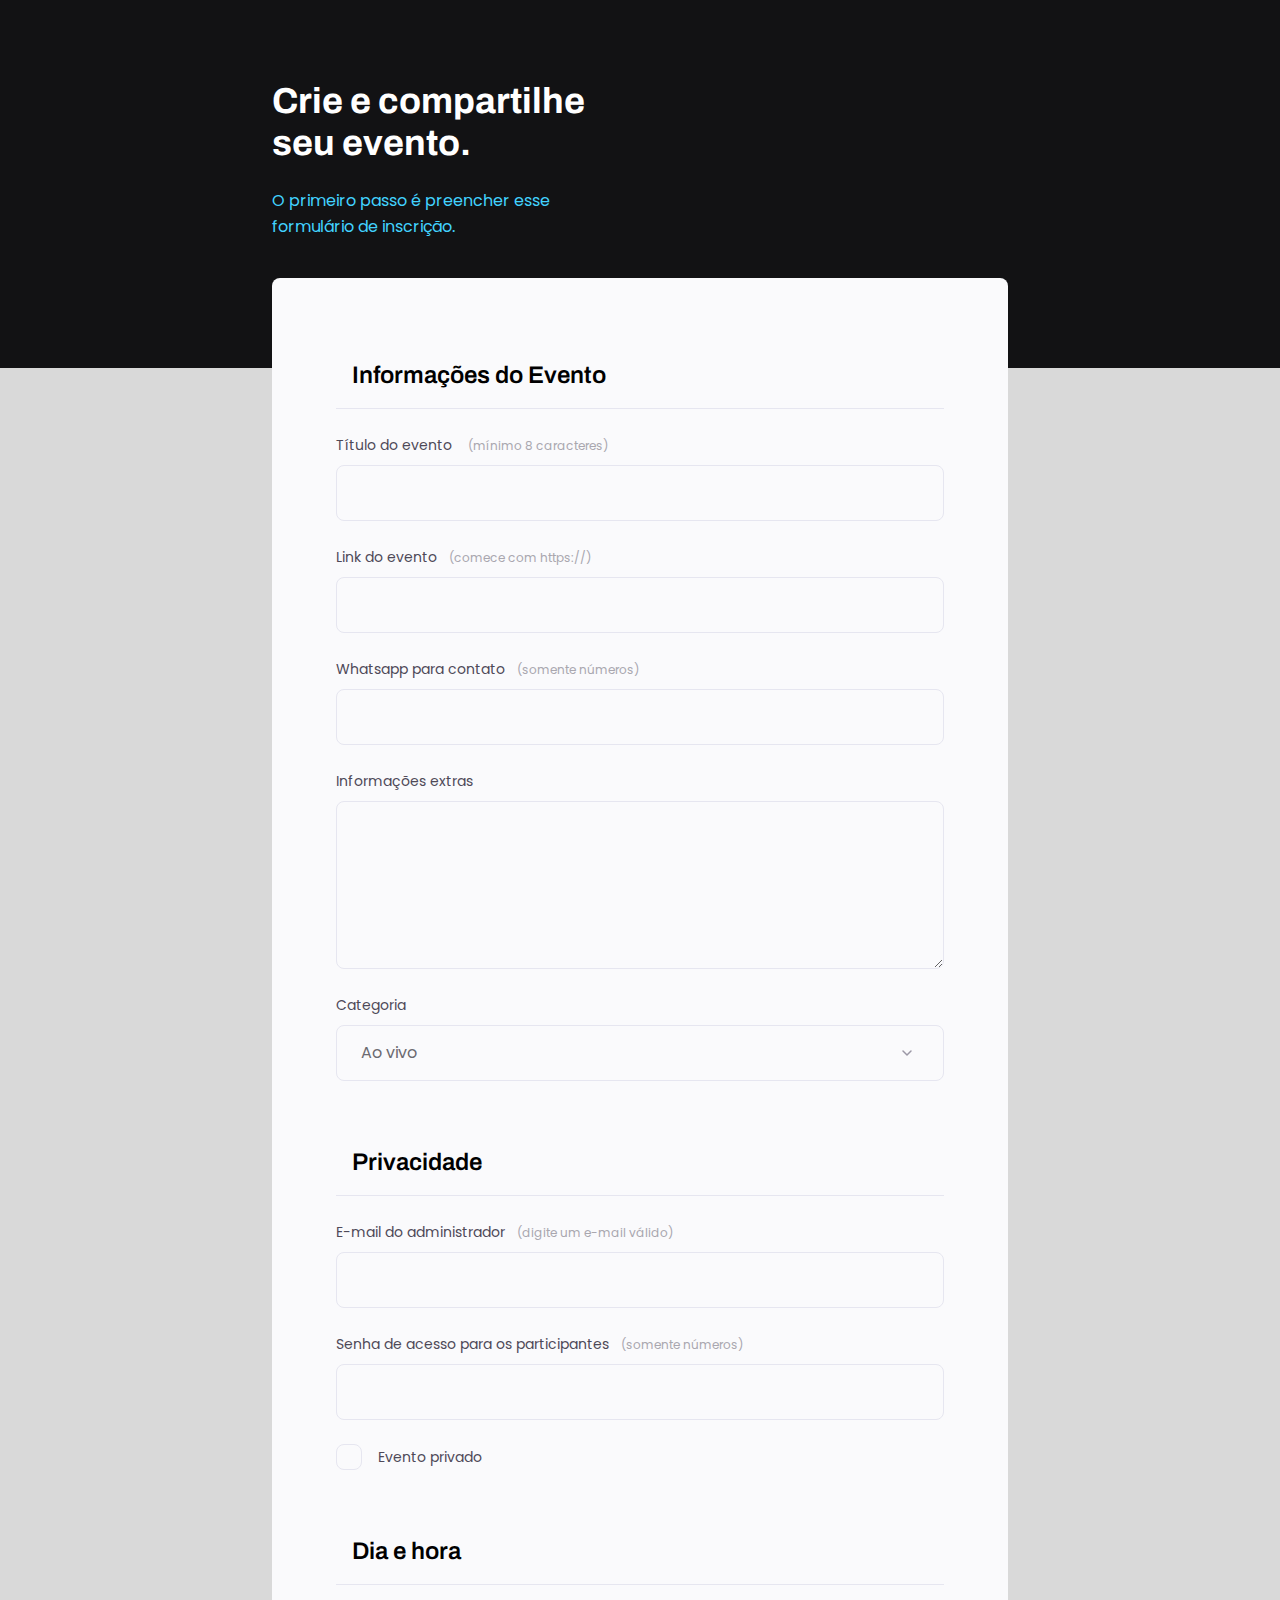
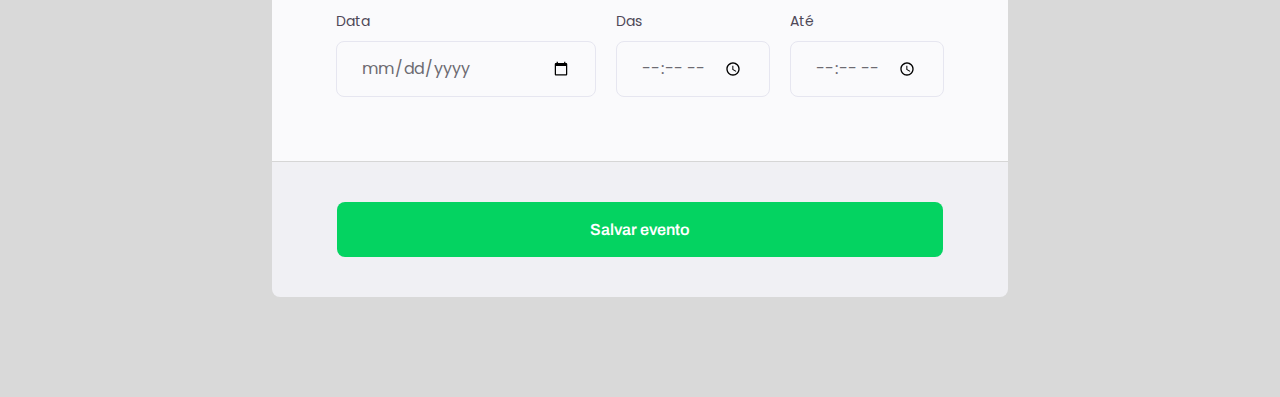
<file: index.html>
<!DOCTYPE html>

<html lang="pt-br">

  <head>
    <link rel="preconnect" href="https://fonts.googleapis.com" />
    <link rel="preconnect" href="https://fonts.gstatic.com" crossorigin />
    <meta charset="UTF-8" />
    <meta name="viewport" content="width=device-width, initial-scale=1.0" />
    <title>Sharevent</title>
    <link rel="stylesheet" href="style.css" />
    <link
      href="https://fonts.googleapis.com/css2?family=Archivo:wght@600;700&family=Poppins&display=swap"
      rel="stylesheet"
    />
    <link rel="shortcut icon" href="/images/favicon.png" type="image/x-icon">
  </head>

  <body>

    <div class="page">

      <header>
        <h1>Crie e compartilhe seu evento.</h1>
        <p>O primeiro passo é preencher esse formulário de inscrição.</p>
      </header>

      <form>

        <fieldset>
          <div class="fieldset-wrapper">
            <!-- Tendo em vista que o elemento <legend> não obedece o display flex de <fieldset> (talvez por bug), foi criada uma <div> que cumprirá o papel de englobar todos pequenos agrupamentos correspondentes a cada campo. -->

            <legend>Informações do Evento</legend>

            <div class="input-wrapper">
              <!-- Criação da classe de caixas que englobarão os dois elementos (<label> e <input>) relacionados ao campo.  -->
              <label for="event-title"
                >Título do evento <span>(mínimo 8 caracteres)</span></label
              >
              <input type="text" id="event-title" />
            </div>

            <div class="input-wrapper">
              <label for="event-link"
                >Link do evento<span>(comece com https://)</span></label
              >
              <input type="url" id="event-link" />
            </div>

            <div class="input-wrapper">
              <label for="event-whatsapp"
                >Whatsapp para contato<span>(somente números)</span></label
              >
              <input type="number" id="event-whatsapp" />
            </div>

            <div class="input-wrapper">
              <label for="event-info">Informações extras</label>
              <textarea id="event-info"></textarea>
            </div>

            <div class="input-wrapper">
              <label for="event-category">Categoria</label>
              <select id="event-category">
                <option value="live">Ao vivo</option>
                <option value="podcast">Podcast</option>
                <option value="mentorship">Mentoria</option>
              </select>
            </div>
          </div>
        </fieldset>

        <fieldset>

          <div class="fieldset-wrapper">

            <legend>Privacidade</legend>

            <div class="input-wrapper">
              <label for="event-email"
                >E-mail do administrador<span>(digite um e-mail válido)</span></label
              >
              <input type="email" id="event-email" />
            </div>

            <div class="input-wrapper">
              <label for="event-password"
                >Senha de acesso para os participantes<span>(somente números)</span></label
              >
              <input type="password" id="event-password" />
            </div>

            <div class="checkbox-wrapper">
              <input type="checkbox" id="event-private" />
              <label for="event-private"
                >Evento privado</label
              >
            </div>

          </div>

        </fieldset>

        <fieldset>

          <div class="fieldset-wrapper">

            <legend>Dia e hora</legend>

            <div class="col-3">
              <div class="input-wrapper">
                <label for="event-date"
                  >Data</label>
                <input type="date" id="event-date" />
              </div>
  
              <div class="input-wrapper">
                <label for="event-begin"
                  >Das</label>
                <input type="time" id="event-begin" />
              </div>

              <div class="input-wrapper">
                <label for="event-end"
                  >Até</label>
                <input type="time" id="event-end" />
              </div>

          </div>

        </fieldset>
        
        
      </form>

      <footer>
        <input class="button" type="submit" value="Salvar evento">
      </footer>

    </div>

  </body>

</html>
</file>
<file: style.css>
* {
  margin: 0;
  padding: 0;
  box-sizing: border-box; /* Essa propriedade permite que seja aplicado preenchimento interno na caixa sem que a largura seja alterada. */
}

body,
input,
select,
textarea {
  font-family: "Poppins", sans-serif;
}

body {
  background: #d9d9d9;
}

body::before {
  /* Pseudo-classe utilizada para adicionar um elemento HTML anterior ao elemento correspondente ao seletor. */
  background: #121214;
  content: "";

  width: 100%;
  height: 368px;

  position: absolute;
  top: 0;
  left: 0;
  z-index: -1;
  /* A sub-propriedade "z-index" é responsável por sobpor ou sobrepor elemento HTML a outro. */
}

.page {
  width: 736px;
  margin: auto;
}

header {
  width: 319px;

  margin-top: 80px;
}

header h1 {
  color: #fff;
  font-family: "Archivo", sans-serif;
  font-weight: bold;
  font-size: 36px;
  line-height: 42px;

  margin-bottom: 24px;
}

header p {
  color: #42d3ff;

  font-size: 16px;
  line-height: 26px;
}

form {
  background: #fafafc;

  margin-top: 38px;
  padding: 64px;
  min-height: 300px;
  border-radius: 8px 8px 0 0;

  display: flex;
  flex-direction: column;
  gap: 48px;
}

fieldset {
  border: none;
}

.fieldset-wrapper {
  display: flex;
  flex-direction: column;
  gap: 24px;
}

fieldset legend {
  font-family: "Archivo", sans-serif;
  font-size: 24px;
  line-height: 34px;
  font-weight: 600;

  width: 100%;

  border-bottom: 1px solid #e6e6f0;
  padding: 16px;
}

.input-wrapper {
  display: flex;
  flex-direction: column;
}

.input-wrapper label,
.checkbox-wrapper label {
  color: #4e4958;

  font-size: 14px;
  line-height: 24px;
  margin-bottom: 8px;
}

.input-wrapper label span {
  color: #a9a7af;

  font-size: 12px;
  line-height: 20px;

  margin-left: 12px;
}

.input-wrapper label span:hover {
  color: #6c6a71;
}

.input-wrapper input,
.input-wrapper textarea,
.input-wrapper select {
  background: #fafafc;

  border: 1px solid #e6e6f0;
  border-radius: 8px;

  height: 56px;

  padding: 0 24px;

  font-size: 16px;
  line-height: 26px;

  color: #6c6a71;
}

.input-wrapper textarea {
  height: 168px;
}

.input-wrapper select {
  appearance: none; /* Remove a seta de abertura do menu suspenso. */
  -webkit-appearance: none; /* O prefixo (vendor-prefix) permite a aplicação da propriedade nos navegadores que não implementaram-na. */

  background-image: url("data:image/svg+xml,%3Csvg width='24' height='24' viewBox='0 0 24 24' fill='none' xmlns='http://www.w3.org/2000/svg'%3E%3Cg clip-path='url(%23clip0_1_54)'%3E%3Cpath d='M8 10L12 14L16 10' stroke='%239C98A6' stroke-width='1.5' stroke-linecap='round' stroke-linejoin='round'/%3E%3C/g%3E%3Cdefs%3E%3CclipPath id='clip0_1_54'%3E%3Crect width='24' height='24' fill='white'/%3E%3C/clipPath%3E%3C/defs%3E%3C/svg%3E%0A");
  background-repeat: no-repeat;
  background-position: right 24px top 50%;
}

.col-3 {
  display: flex;
  gap: 20px;
}

.col-3 > div:nth-child(1) {
  width: 100%;
}
/* O seletor ">", de descendente direto, indica que a regra se aplicará apenas a elementos que são filhos diretos do elemento com a classe "col-3".

Já "div:nth-child()" se refere ao elemento <div> que é o primeiro filho direto do elemento com a classe "col-3".   

O ":nth-child(1)" significa que se aplica ao primeiro filho. */

.checkbox-wrapper {
  position: relative;
}

.checkbox-wrapper label {
  display: flex;
  align-items: center;
  gap: 16px;

  margin: 0;
}

.checkbox-wrapper input {
  position: absolute;
  top: 0;
  left: 0;

  width: 24px;
  height: 24px;

  opacity: 0;
}

.checkbox-wrapper label::before {
  content: "";
  width: 24px;
  height: 24px;
  border: 1px solid #e6e6f0;
  border-radius: 8px;

  display: block;
}

.checkbox-wrapper input:checked + label::before {
  background-image: url("data:image/svg+xml,%3Csvg width='24' height='24' viewBox='0 0 24 24' fill='none' xmlns='http://www.w3.org/2000/svg'%3E%3Cg clip-path='url(%23clip0_2619_23)'%3E%3Cpath d='M9 16.17L4.83 12L3.41 13.41L9 19L21 7L19.59 5.59L9 16.17Z' fill='%2342D3FF'/%3E%3C/g%3E%3Cdefs%3E%3CclipPath id='clip0_2619_23'%3E%3Crect width='24' height='24' fill='white'/%3E%3C/clipPath%3E%3C/defs%3E%3C/svg%3E%0A");
}

.checkbox-wrapper input:focus + label::before {
  outline: 2px solid black;
}

footer {
  background: #f0f0f4;

  height: 136px;
  padding: 40px 65px;
  margin-bottom: 100px;
  border-radius: 0 0 8px 8px;
  border-top: 1px solid #d6d6d6;

  display: flex;
  flex-direction: column;
}

footer .button {
  background: #04d361;

  height: 56px;
  border: 0;
  border-radius: 8px;

  color: #fff;

  font-family: 'Archivo', sans-serif;
  font-size: 16px;
  font-weight: 600;
  line-height: 26px;
}

footer .button:hover {
  background: #009e47;
}
</file>
